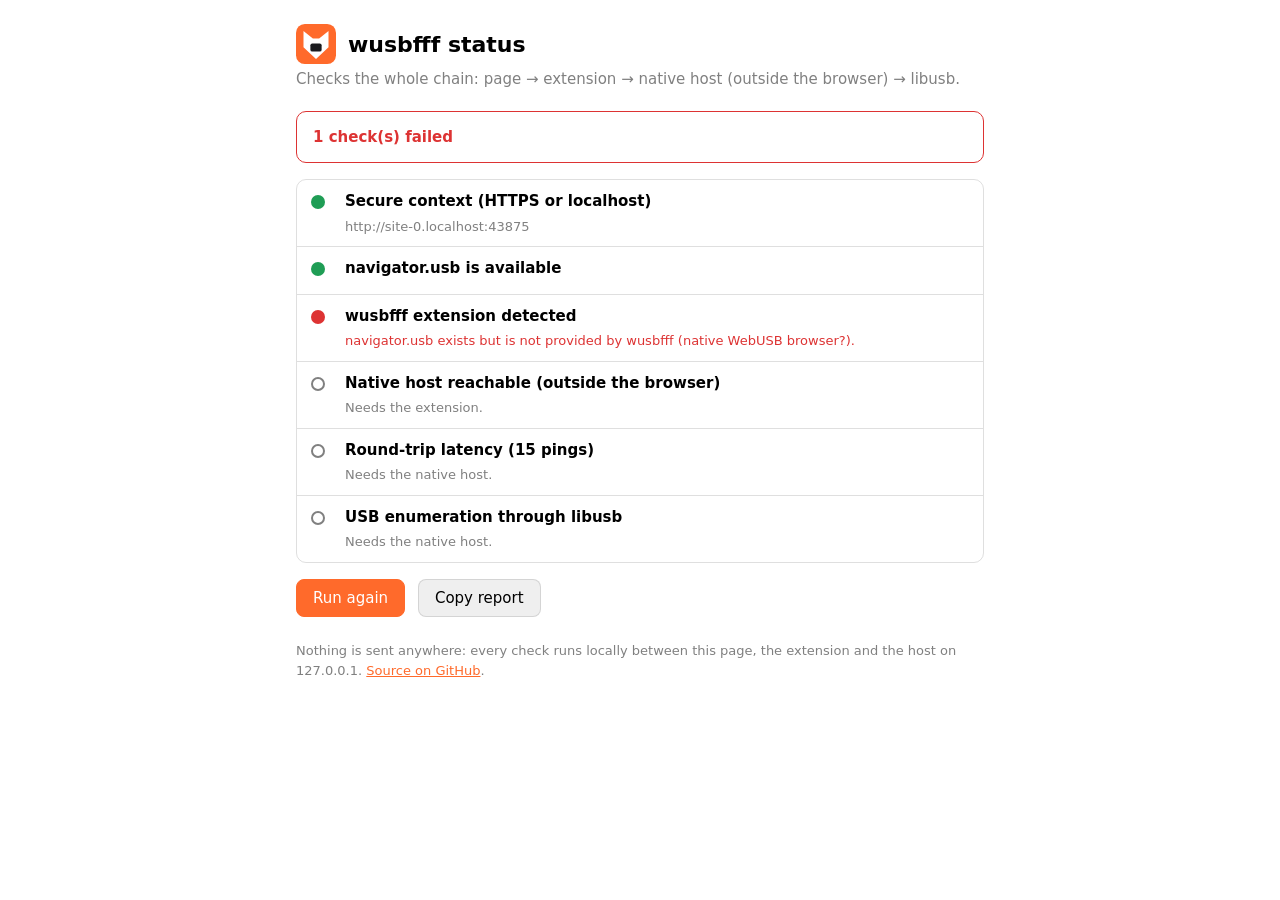
<file: docs/index.html>
<!doctype html>
<html lang="en">
<head>
<meta charset="utf-8">
<meta name="viewport" content="width=device-width, initial-scale=1">
<title>wusbfff status</title>
<link rel="icon" href="icon.svg" type="image/svg+xml">
<style>
  :root { color-scheme: light dark; --line: #8884; --ok: #1f9d55; --bad: #d33; --warn: #c80; --accent: #ff6a2b; }
  * { box-sizing: border-box; }
  body { font: 15px/1.5 system-ui, sans-serif; max-width: 720px; margin: 0 auto; padding: 24px 16px 48px; }
  header { display: flex; align-items: center; gap: 12px; margin-bottom: 4px; }
  header img { width: 40px; height: 40px; }
  h1 { font-size: 22px; margin: 0; }
  .sub { color: GrayText; margin: 0 0 20px; }
  .summary { padding: 14px 16px; border-radius: 10px; border: 1px solid var(--line); margin-bottom: 16px; font-weight: 600; }
  .summary.ok { border-color: var(--ok); color: var(--ok); }
  .summary.bad { border-color: var(--bad); color: var(--bad); }
  ul { list-style: none; margin: 0 0 16px; padding: 0; border: 1px solid var(--line); border-radius: 10px; }
  li { display: grid; grid-template-columns: 24px 1fr; gap: 4px 10px; padding: 10px 14px; border-bottom: 1px solid var(--line); }
  li:last-child { border-bottom: 0; }
  .dot { width: 14px; height: 14px; border-radius: 50%; background: GrayText; margin-top: 5px; }
  .pass .dot { background: var(--ok); } .fail .dot { background: var(--bad); }
  .skip .dot { background: transparent; border: 2px solid GrayText; } .run .dot { background: var(--warn); }
  .name { font-weight: 600; }
  .detail { grid-column: 2; color: GrayText; font-size: 13px; word-break: break-word; }
  .fail .detail { color: var(--bad); }
  button { font: inherit; padding: 7px 16px; border-radius: 8px; border: 1px solid var(--line); background: ButtonFace; color: ButtonText; cursor: pointer; margin-right: 8px; }
  button.primary { background: var(--accent); border-color: var(--accent); color: #fff; }
  button:disabled { opacity: .5; cursor: default; }
  pre { border: 1px solid var(--line); border-radius: 10px; padding: 12px; font-size: 12px; overflow: auto; margin: 16px 0 0; }
  footer { margin-top: 24px; color: GrayText; font-size: 13px; }
  a { color: var(--accent); }
</style>
</head>
<body>
<header>
  <img src="icon.svg" alt="">
  <h1>wusbfff status</h1>
</header>
<p class="sub">Checks the whole chain: page &rarr; extension &rarr; native host (outside the browser) &rarr; libusb.</p>

<div id="summary" class="summary">Running checks&hellip;</div>
<ul id="checks"></ul>
<p>
  <button id="rerun" class="primary">Run again</button>
  <button id="copy">Copy report</button>
</p>
<pre id="report" hidden></pre>

<footer>
  Nothing is sent anywhere: every check runs locally between this page, the extension and the host on 127.0.0.1.
  <a href="https://github.com/ospab/wusbfff">Source on GitHub</a>.
</footer>

<script>
'use strict';
const PINGS = 15;
const list = document.getElementById('checks');
const summary = document.getElementById('summary');
const report = document.getElementById('report');
const rerun = document.getElementById('rerun');
let lines = [];

function row(name) {
  const li = document.createElement('li');
  li.className = 'run';
  li.innerHTML = '<span class="dot"></span><span class="name"></span><span class="detail"></span>';
  li.querySelector('.name').textContent = name;
  list.append(li);
  return (state, detail) => {
    li.className = state;
    li.querySelector('.detail').textContent = detail || '';
    lines.push(`[${state.toUpperCase()}] ${name}${detail ? ' - ' + detail : ''}`);
  };
}

const errText = (e) => `${e && e.name ? e.name + ': ' : ''}${(e && e.message) || e}`;

async function run() {
  rerun.disabled = true;
  list.textContent = '';
  lines = [];
  summary.className = 'summary';
  summary.textContent = 'Running checks…';
  let failed = 0;
  const fail = (set, detail) => { failed++; set('fail', detail); };

  // 1. Secure context
  const s1 = row('Secure context (HTTPS or localhost)');
  if (window.isSecureContext) s1('pass', location.origin);
  else fail(s1, 'WebUSB is only exposed on secure pages. Open this page over HTTPS or http://localhost.');

  // 2. navigator.usb
  const s2 = row('navigator.usb is available');
  const hasUsb = 'usb' in navigator;
  if (hasUsb) s2('pass');
  else fail(s2, 'Not found. Install the wusbfff extension and reload this page.');

  // 3. Extension API
  const s3 = row('wusbfff extension detected');
  const api = hasUsb && navigator.usb.wusbfff;
  if (api) s3('pass');
  else if (hasUsb) fail(s3, 'navigator.usb exists but is not provided by wusbfff (native WebUSB browser?).');
  else { s3('skip', 'Needs navigator.usb.'); }

  // 4. Native host ping
  const s4 = row('Native host reachable (outside the browser)');
  let info = null;
  if (api) {
    try {
      info = await api.ping();
      s4('pass', `host ${info.hostVersion}, extension ${info.extensionVersion}`);
    } catch (e) {
      fail(s4, errText(e) + ' - run install.ps1 so the native host is registered with Firefox.');
    }
  } else s4('skip', 'Needs the extension.');

  // 5. Latency
  const s5 = row(`Round-trip latency (${PINGS} pings)`);
  if (info) {
    try {
      const t = [];
      for (let i = 0; i < PINGS; i++) t.push((await api.ping()).ms);
      t.sort((a, b) => a - b);
      const med = t[Math.floor(t.length / 2)];
      s5('pass', `min ${t[0]} ms / median ${med} ms / max ${t[t.length - 1]} ms`);
    } catch (e) { fail(s5, errText(e)); }
  } else s5('skip', 'Needs the native host.');

  // 6. libusb enumeration
  const s6 = row('USB enumeration through libusb');
  if (info) {
    try {
      const devs = await navigator.usb.getDevices();
      s6('pass', `${devs.length} device(s) already granted to this site (none is normal until you pick one with requestDevice)`);
    } catch (e) { fail(s6, errText(e)); }
  } else s6('skip', 'Needs the native host.');

  summary.className = 'summary ' + (failed ? 'bad' : 'ok');
  summary.textContent = failed ? `${failed} check(s) failed` : 'All checks passed. wusbfff is working.';
  lines.unshift(summary.textContent, `User agent: ${navigator.userAgent}`);
  rerun.disabled = false;
}

rerun.addEventListener('click', run);
document.getElementById('copy').addEventListener('click', async () => {
  const text = lines.join('\n');
  report.textContent = text;
  report.hidden = false;
  try { await navigator.clipboard.writeText(text); } catch (e) { /* the text is shown for manual copy */ }
});
run();
</script>
</body>
</html>
</file>
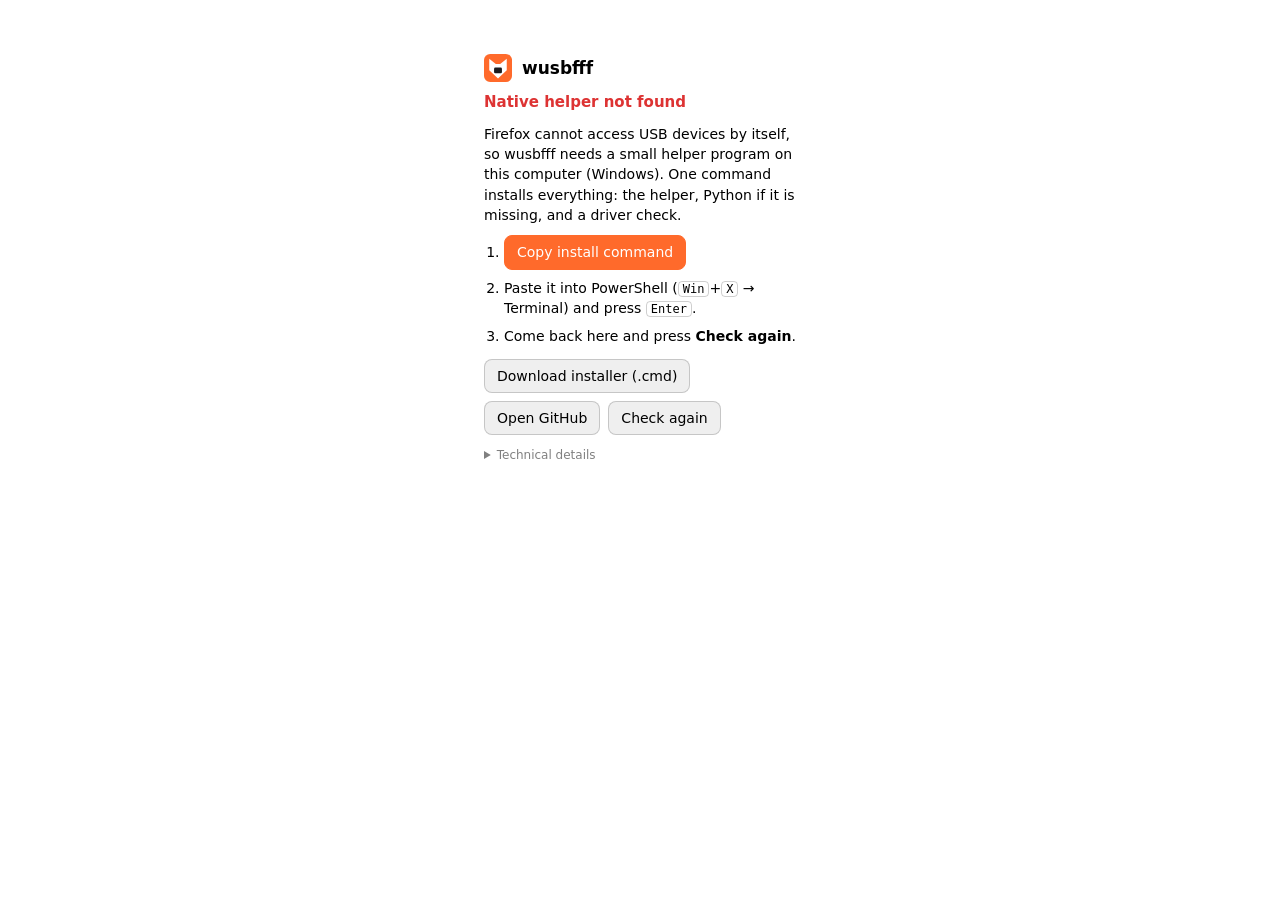
<file: extension/popup.html>
<!doctype html>
<html lang="en">
<head>
  <meta charset="utf-8">
  <title>wusbfff</title>
  <link rel="stylesheet" href="popup.css">
</head>
<body>
  <header>
    <img src="icon.svg" alt="">
    <h1>wusbfff</h1>
  </header>

  <section data-view="checking">
    <p class="muted">Checking the native helper&hellip;</p>
  </section>

  <section data-view="ok" hidden>
    <p class="status good">Everything is set up</p>
    <p class="muted" id="ver"></p>
    <p>WebUSB is available on secure sites. Sites ask you to pick a device in this extension's own dialog.</p>
    <div class="row">
      <button id="open-status" class="primary">Open status page</button>
      <button id="open-gh-ok">GitHub</button>
    </div>
  </section>

  <section data-view="missing" hidden>
    <p class="status bad">Native helper not found</p>
    <p>Firefox cannot access USB devices by itself, so wusbfff needs a small helper program on this computer
       (Windows). One command installs everything: the helper, Python if it is missing, and a driver check.</p>
    <ol>
      <li><button id="copy" class="primary">Copy install command</button></li>
      <li>Paste it into PowerShell (<kbd>Win</kbd>+<kbd>X</kbd> &rarr; Terminal) and press <kbd>Enter</kbd>.</li>
      <li>Come back here and press <b>Check again</b>.</li>
    </ol>
    <div class="row">
      <a id="dl" class="btn" download="install-wusbfff.cmd">Download installer (.cmd)</a>
      <button id="open-gh">Open GitHub</button>
      <button id="recheck">Check again</button>
    </div>
    <details>
      <summary>Technical details</summary>
      <p class="muted" id="why"></p>
    </details>
  </section>

  <script src="popup.js"></script>
</body>
</html>
</file>
<file: extension/popup.css>
:root { color-scheme: light dark; --line: #8886; --ok: #1f9d55; --bad: #d33; --accent: #ff6a2b; }
* { box-sizing: border-box; }
body { font: 14px/1.45 system-ui, sans-serif; width: 340px; margin: 0; padding: 14px; }
@media (min-width: 600px) { body { margin: 40px auto; } }
header { display: flex; align-items: center; gap: 10px; margin-bottom: 10px; }
header img { width: 28px; height: 28px; }
h1 { font-size: 17px; margin: 0; }
p { margin: 0 0 10px; }
ol { margin: 0 0 12px; padding-left: 20px; }
li { margin-bottom: 8px; }
.muted { color: GrayText; font-size: 12px; word-break: break-word; }
.status { font-weight: 600; font-size: 15px; }
.good { color: var(--ok); }
.bad { color: var(--bad); }
.row { display: flex; flex-wrap: wrap; gap: 8px; }
button, .btn { font: inherit; padding: 6px 12px; border-radius: 8px; border: 1px solid var(--line);
  background: ButtonFace; color: ButtonText; cursor: pointer; text-decoration: none; display: inline-block; }
button.primary { background: var(--accent); border-color: var(--accent); color: #fff; }
kbd { border: 1px solid var(--line); border-radius: 4px; padding: 0 4px; font-size: 12px; }
details { margin-top: 12px; }
summary { cursor: pointer; color: GrayText; font-size: 12px; }
[hidden] { display: none !important; }
</file>
